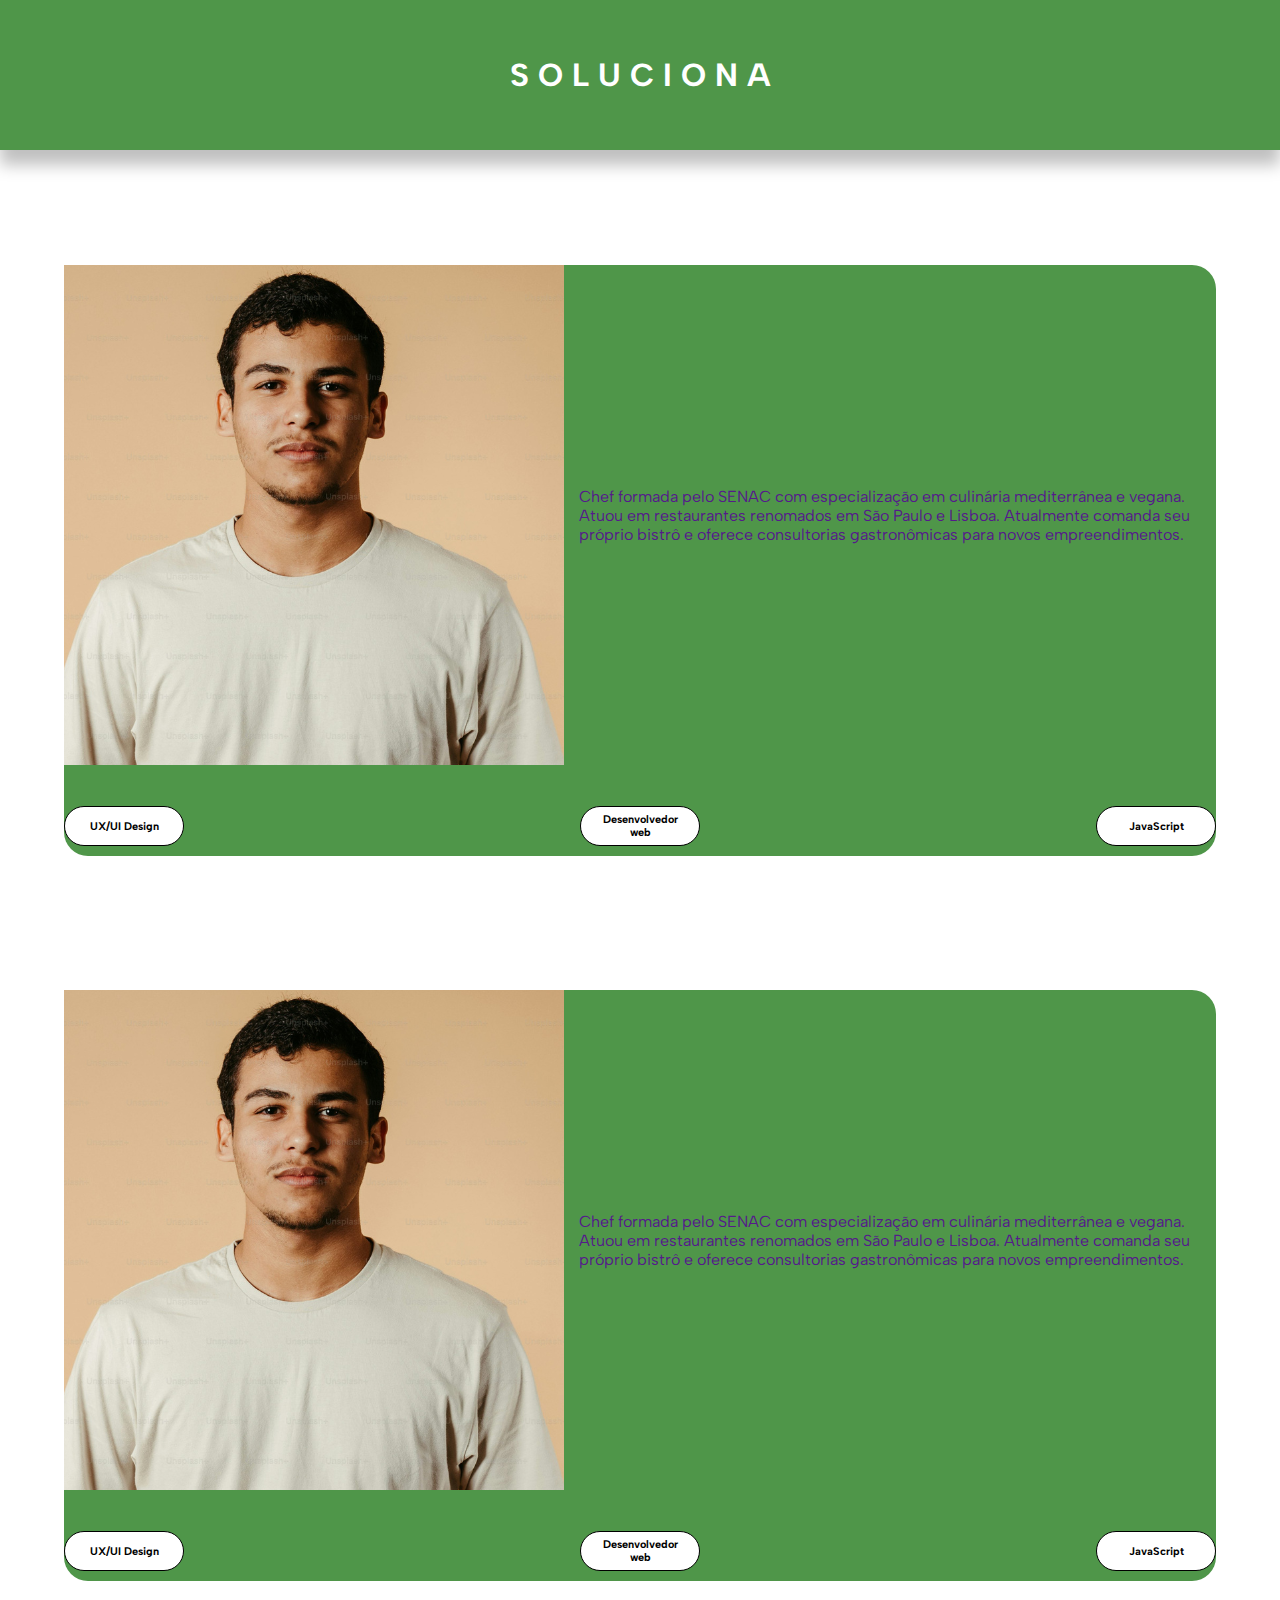
<file: index.html>
<!DOCTYPE html>
<html lang="en">
<head>
    <meta charset="UTF-8">
    <meta name="viewport" content="width=device-width, initial-scale=1.0">
    <title>SOLUCIONA</title>
    <link rel="stylesheet" href="style.css">
    <style>
        @import url('https://fonts.googleapis.com/css2?family=Albert+Sans:ital,wght@0,100..900;1,100..900&display=swap');
    </style>
</head>
<body>

    <div class="header_conteiner">
        <header class="header">
            <H1 class="titulo">S O L U C I O N A</H1>
        </header>
    </div>



    <div class="perfis_conteider">

        <a href="" style="text-decoration: none;">
                
            <div class="perfil">
                    
                <DIV class="perfil_dentro">
                    <div class="flex">

                        <img src="imagens/Perfil1.png" alt="" class="Foto_perfil">
                        <p>Chef formada pelo SENAC com especialização em culinária mediterrânea e vegana. Atuou em restaurantes renomados em São Paulo e Lisboa. Atualmente comanda seu próprio bistrô e oferece consultorias gastronômicas para novos empreendimentos. </p>
                        

                    </div>
                    <br>

                    <div class="conteiner_habilidade">
                        <div class="habilidade_1">  <strong>UX/UI Design</strong> </div>
                        <div class="habilidade_2">  <strong>Desenvolvedor web</strong> </div>
                        <div class="habilidade_3">  <strong>JavaScript</strong> </div>
                        
                    </div>

                </DIV>

            </div>
        
        </a>

        <br>

        <a href="" style="text-decoration: none;">
                
            <div class="perfil">
                    
                <DIV class="perfil_dentro">
                    <div class="flex">

                        <img src="imagens/Perfil1.png" alt="" class="Foto_perfil">
                        <p>Chef formada pelo SENAC com especialização em culinária mediterrânea e vegana. Atuou em restaurantes renomados em São Paulo e Lisboa. Atualmente comanda seu próprio bistrô e oferece consultorias gastronômicas para novos empreendimentos. </p>
                        

                    </div>
                    <br>

                    <div class="conteiner_habilidade">
                        <div class="habilidade_1">  <strong>UX/UI Design</strong> </div>
                        <div class="habilidade_2">  <strong>Desenvolvedor web</strong> </div>
                        <div class="habilidade_3">  <strong>JavaScript</strong> </div>
                        
                    </div>

                </DIV>

            </div>
        
        </a>


    </div>
</body>
</html>
</file>
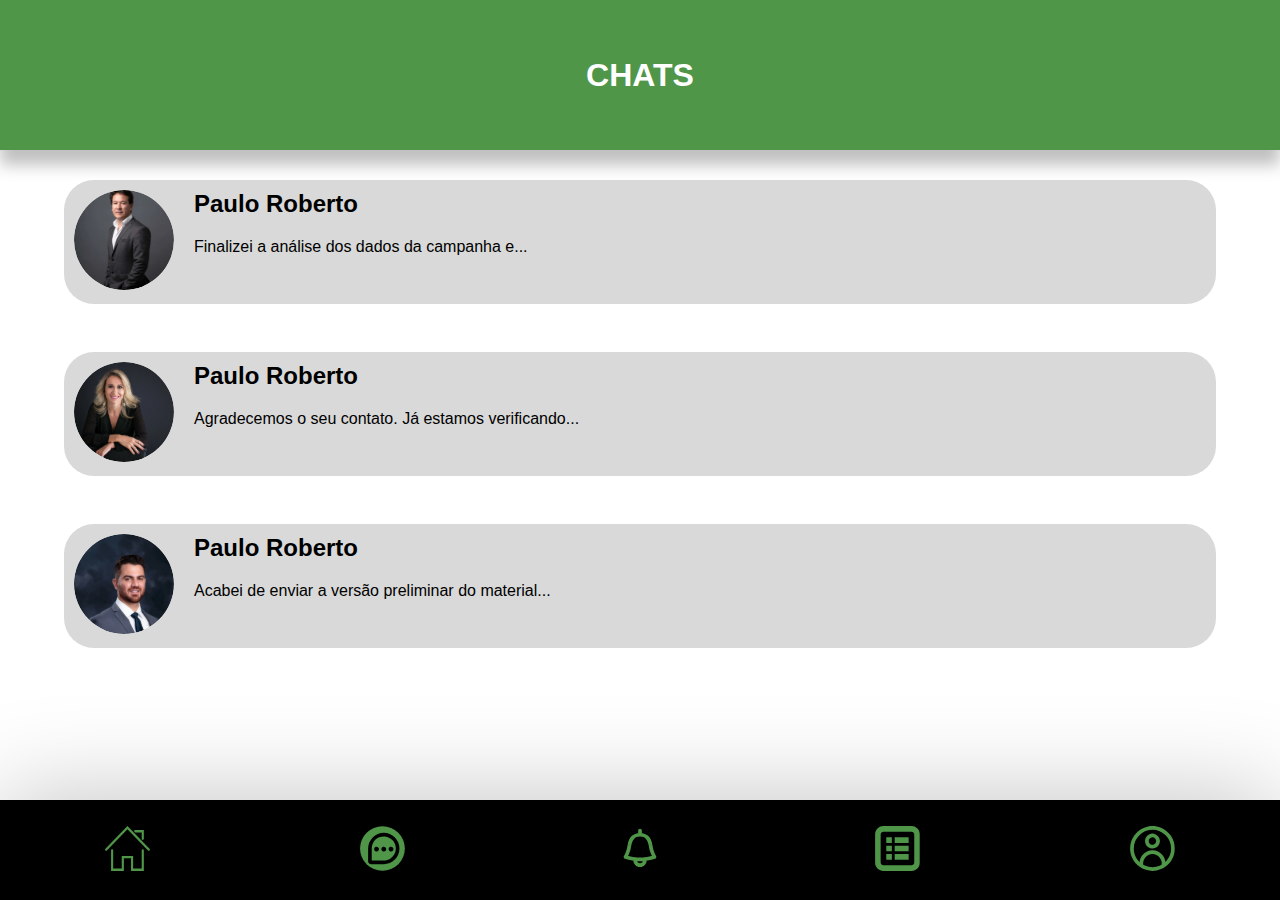
<file: chats.html>
<!DOCTYPE html>
<html lang="en">
<head>
    <meta charset="UTF-8">
    <meta name="viewport" content="width=device-width, initial-scale=1.0">
    <title>Chat</title>
    <link rel="stylesheet" href="style.css">
</head>
<body>
    
    <div class="header_conteiner">
        <header class="header">
            <H1 class="titulo">CHATS</H1>
        </header>
    </div>

    <div class="chat_conteiner">
        <a href="" style="text-decoration: none;">
            <div class="chat">

                <div class="dentro_chat">
                    <div class="esquerdo">
                        <img src="imagens/perfil11.svg" class="foto_perfil_home">
                    </div>

                    <div class="direito">
                        <h2>Paulo Roberto</h2>
                        <p style="margin-top: 20px;">
                            Finalizei a análise dos dados da campanha e...
                        </p>
                    </div>


                </div>

            </div>
        </a>
        <br>
        <a href="" style="text-decoration: none;">
            <div class="chat">

                <div class="dentro_chat">
                    <div class="esquerdo">
                        <img src="imagens/perfil10.svg" class="foto_perfil_home">
                    </div>

                    <div class="direito">
                        <h2>Paulo Roberto</h2>
                        <p style="margin-top: 20px;">
                            Agradecemos o seu contato. Já estamos verificando... 
                        </p>
                    </div>


                </div>

            </div>
        </a>
        <br>
        <a href="" style="text-decoration: none;">
            <div class="chat">

                <div class="dentro_chat">
                    <div class="esquerdo">
                        <img src="imagens/perfil9.svg" class="foto_perfil_home">
                    </div>

                    <div class="direito">
                        <h2>Paulo Roberto</h2>
                        <p style="margin-top: 20px;">
                            Acabei de enviar a versão preliminar do material...
                        </p>
                    </div>


                </div>

            </div>
        </a>
    </div>
        
    <footer class="footer">

        <div class="menu">

            <a href="index.html"> <img src="imagens/HOME_normal.svg" class="icon1"></a>
            <a href="chats.html"> <img src="imagens/Chat_entrou.svg" class="icon2"></a>
            <a href="nots.html"> <img src="imagens/Notification.svg" class="icon3"></a>
            <a href="servi.html"> <img src="imagens/Serviços.svg" class="icon4"> </a>
            <a href="perfil.html"> <img src="imagens/PERFIL.svg" class="icon5"> </a>

        </div>

    </footer>

</body>
</html>
</file>
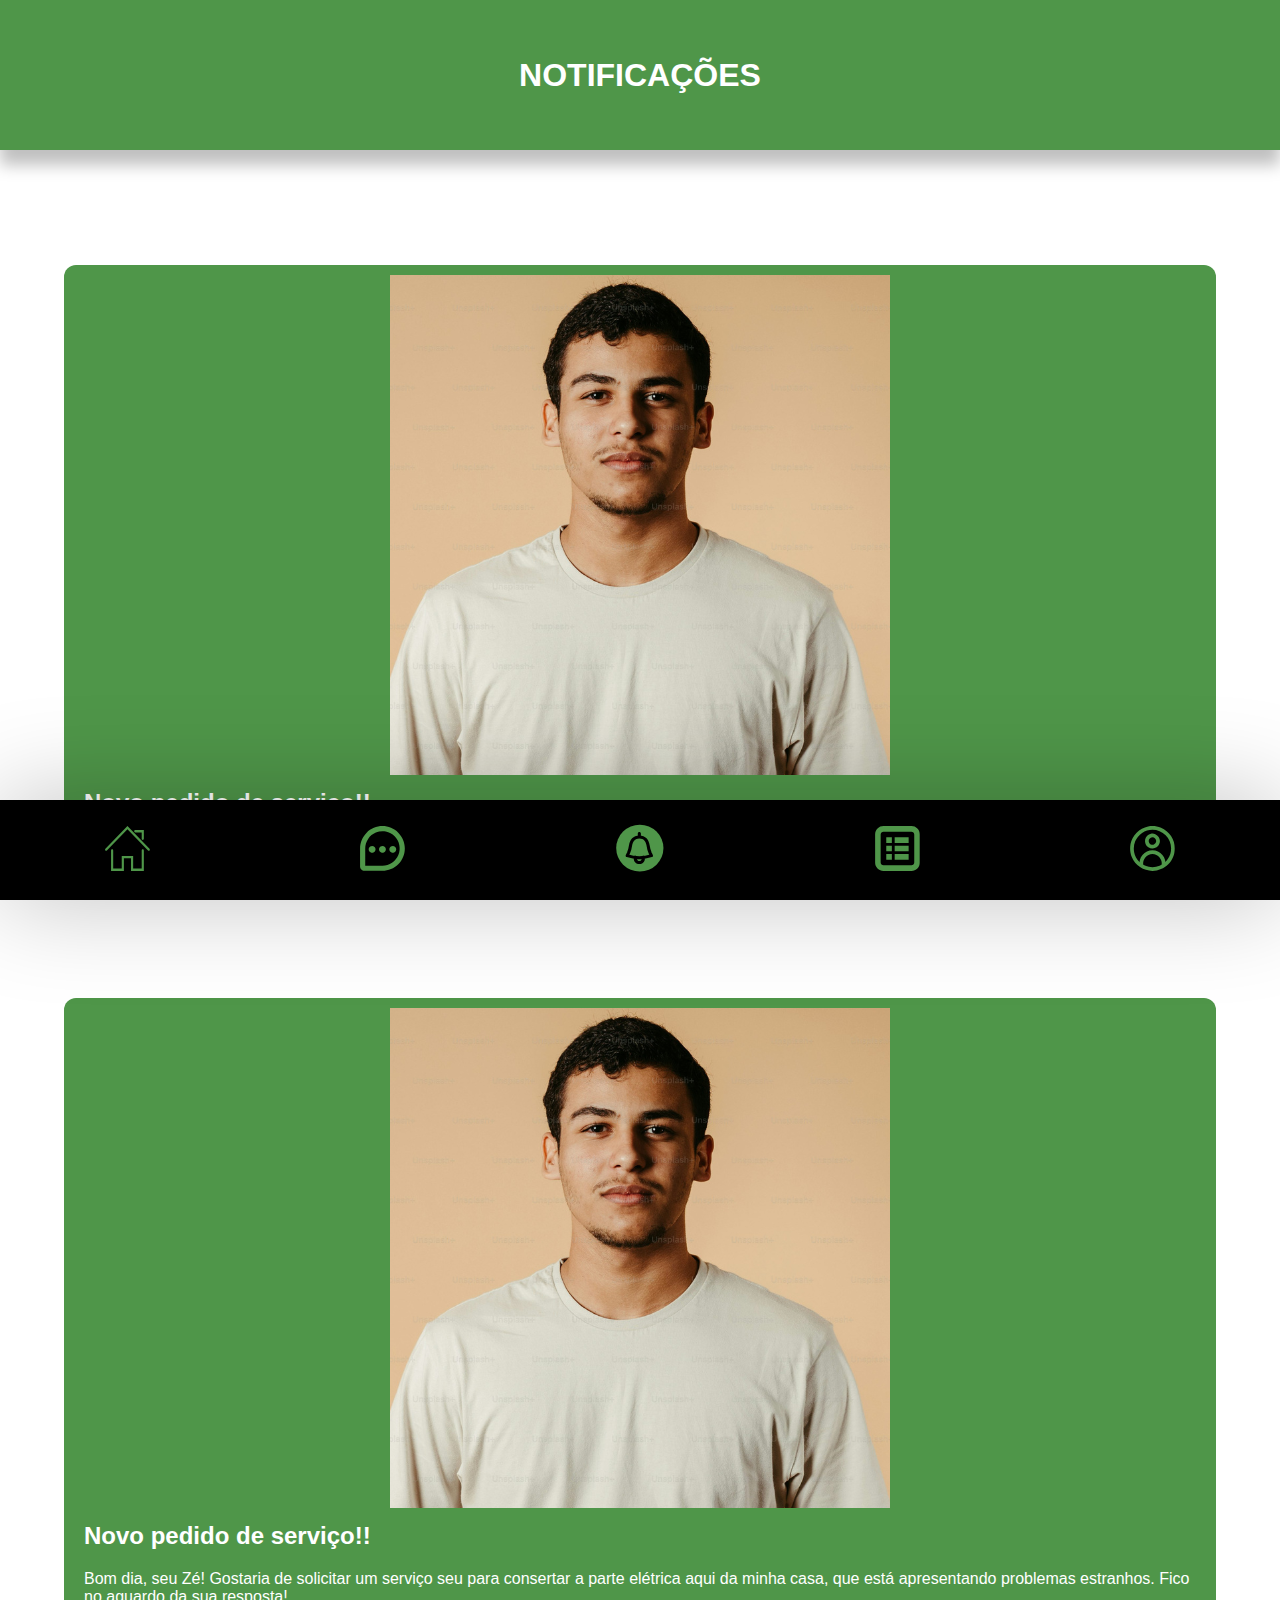
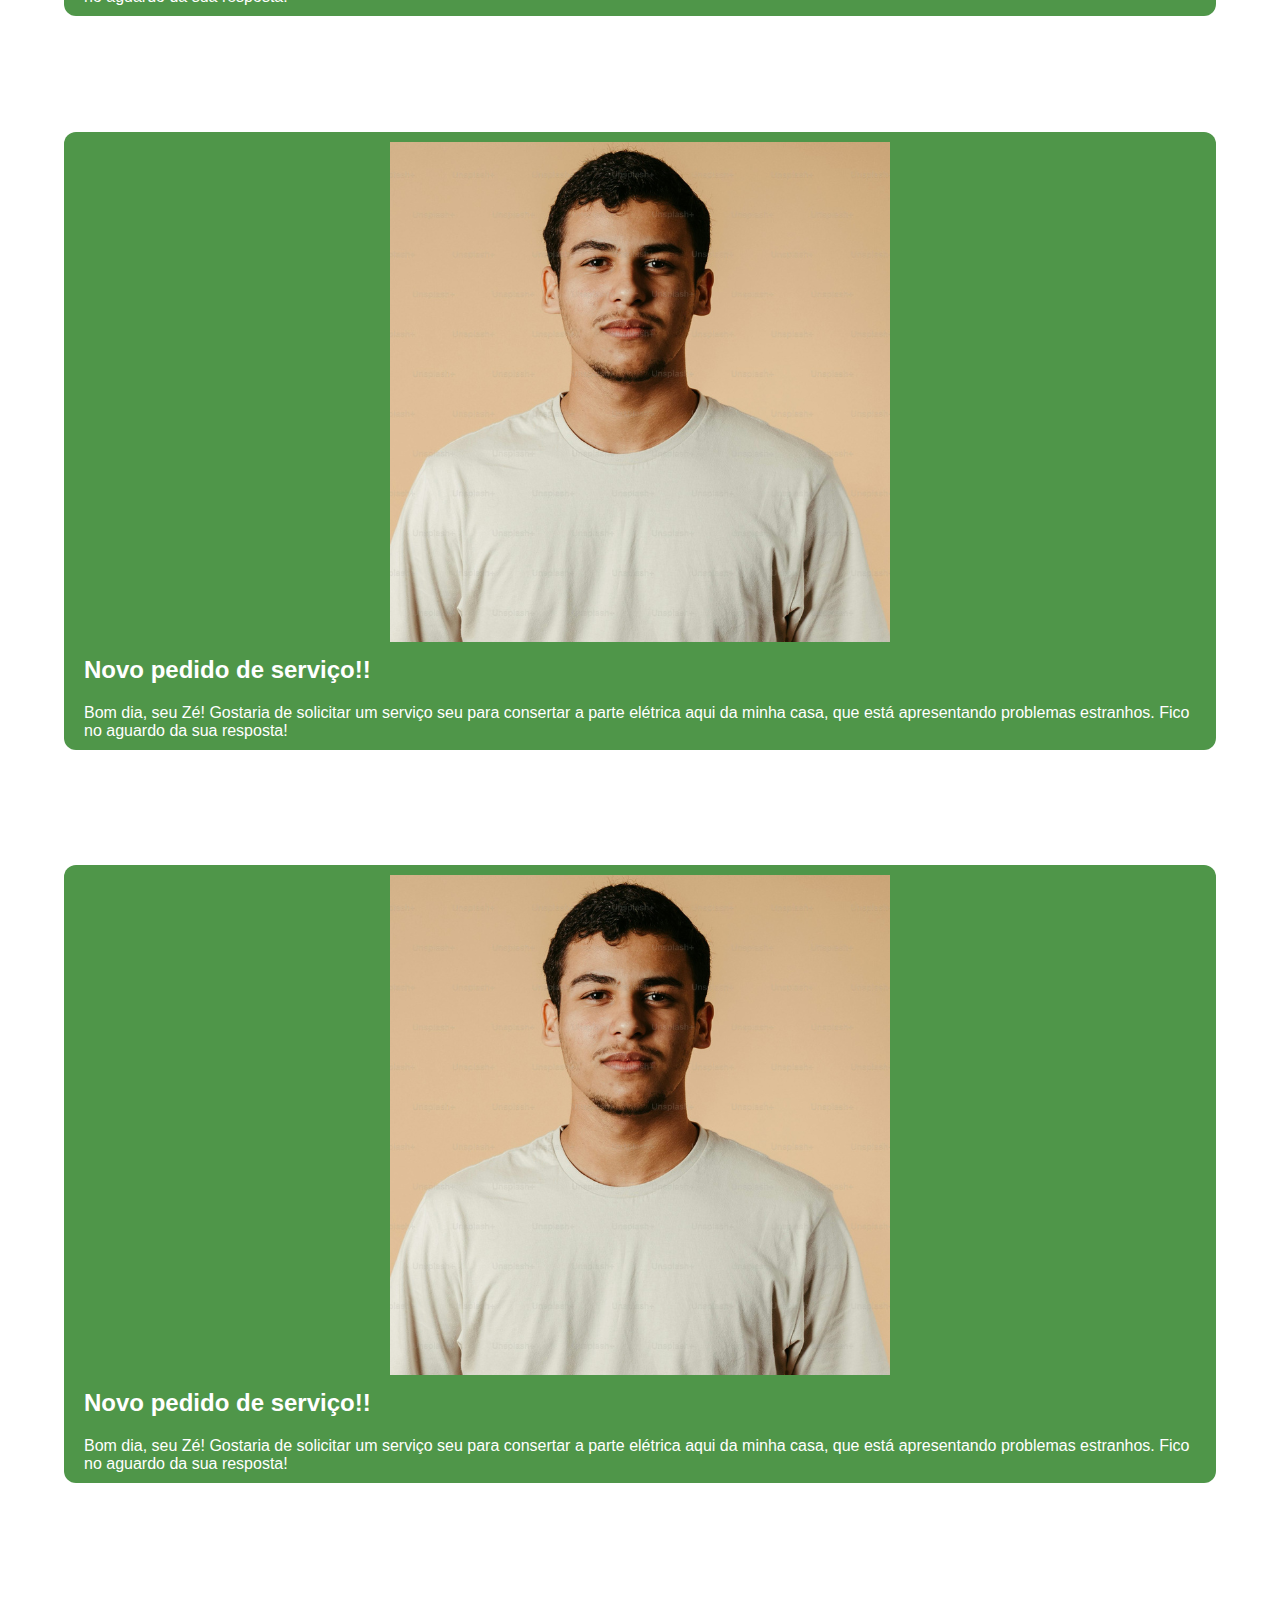
<file: nots.html>
<!DOCTYPE html>
<html lang="en">
<head>
    <meta charset="UTF-8">
    <meta name="viewport" content="width=device-width, initial-scale=1.0">
    <title>Notificações</title>
    <link rel="stylesheet" href="style.css">
</head>
<body>
    
    <div class="header_conteiner">
        <header class="header">
            <H1 class="titulo">NOTIFICAÇÕES</H1>
        </header>
    </div>

    <div class="area_noti_conteiner">
        <div class="noti_conteiner">
            <div class="noti_dentro">
                <div class="noti_esquerdo">
                    <img src="imagens/Perfil1.png" class="Foto_perfil">
                </div>

                <div class="noti_direito">
                    <h2>Novo pedido de serviço!!</h2>
                        <p style="margin-top: 20px;">
                            Bom dia, seu Zé! Gostaria de solicitar um serviço seu para consertar a parte elétrica aqui da minha casa, que está apresentando problemas estranhos.
                            Fico no aguardo da sua resposta!
                        </p>
                </div>
            </div>

            

        </div>

        <div class="noti_conteiner">
            <div class="noti_dentro">
                <div class="noti_esquerdo">
                    <img src="imagens/Perfil1.png" class="Foto_perfil">
                </div>

                <div class="noti_direito">
                    <h2>Novo pedido de serviço!!</h2>
                        <p style="margin-top: 20px;">
                            Bom dia, seu Zé! Gostaria de solicitar um serviço seu para consertar a parte elétrica aqui da minha casa, que está apresentando problemas estranhos.
                            Fico no aguardo da sua resposta!
                        </p>
                </div>
            </div>

            

        </div>

        <div class="noti_conteiner">
            <div class="noti_dentro">
                <div class="noti_esquerdo">
                    <img src="imagens/Perfil1.png" class="Foto_perfil">
                </div>

                <div class="noti_direito">
                    <h2>Novo pedido de serviço!!</h2>
                        <p style="margin-top: 20px;">
                            Bom dia, seu Zé! Gostaria de solicitar um serviço seu para consertar a parte elétrica aqui da minha casa, que está apresentando problemas estranhos.
                            Fico no aguardo da sua resposta!
                        </p>
                </div>
            </div>

            

        </div>

        <div class="noti_conteiner">
            <div class="noti_dentro">
                <div class="noti_esquerdo">
                    <img src="imagens/Perfil1.png" class="Foto_perfil">
                </div>

                <div class="noti_direito">
                    <h2>Novo pedido de serviço!!</h2>
                        <p style="margin-top: 20px;">
                            Bom dia, seu Zé! Gostaria de solicitar um serviço seu para consertar a parte elétrica aqui da minha casa, que está apresentando problemas estranhos.
                            Fico no aguardo da sua resposta!
                        </p>
                </div>
            </div>

            

        </div>



    </div>


    <footer class="footer">

        <div class="menu">

            <a href="index.html"> <img src="imagens/HOME_normal.svg" class="icon1"></a>
            <a href="chats.html"> <img src="imagens/Chat.svg" class="icon2"></a>
            <a href="nots.html"> <img src="imagens/Notification_dentro.svg" class="icon3"></a>
            <a href="servi.html"> <img src="imagens/Serviços.svg" class="icon4"> </a>
            <a href="perfil.html"> <img src="imagens/PERFIL.svg" class="icon5"> </a>

        </div>

    </footer>
    


</body>
</html>
</file>
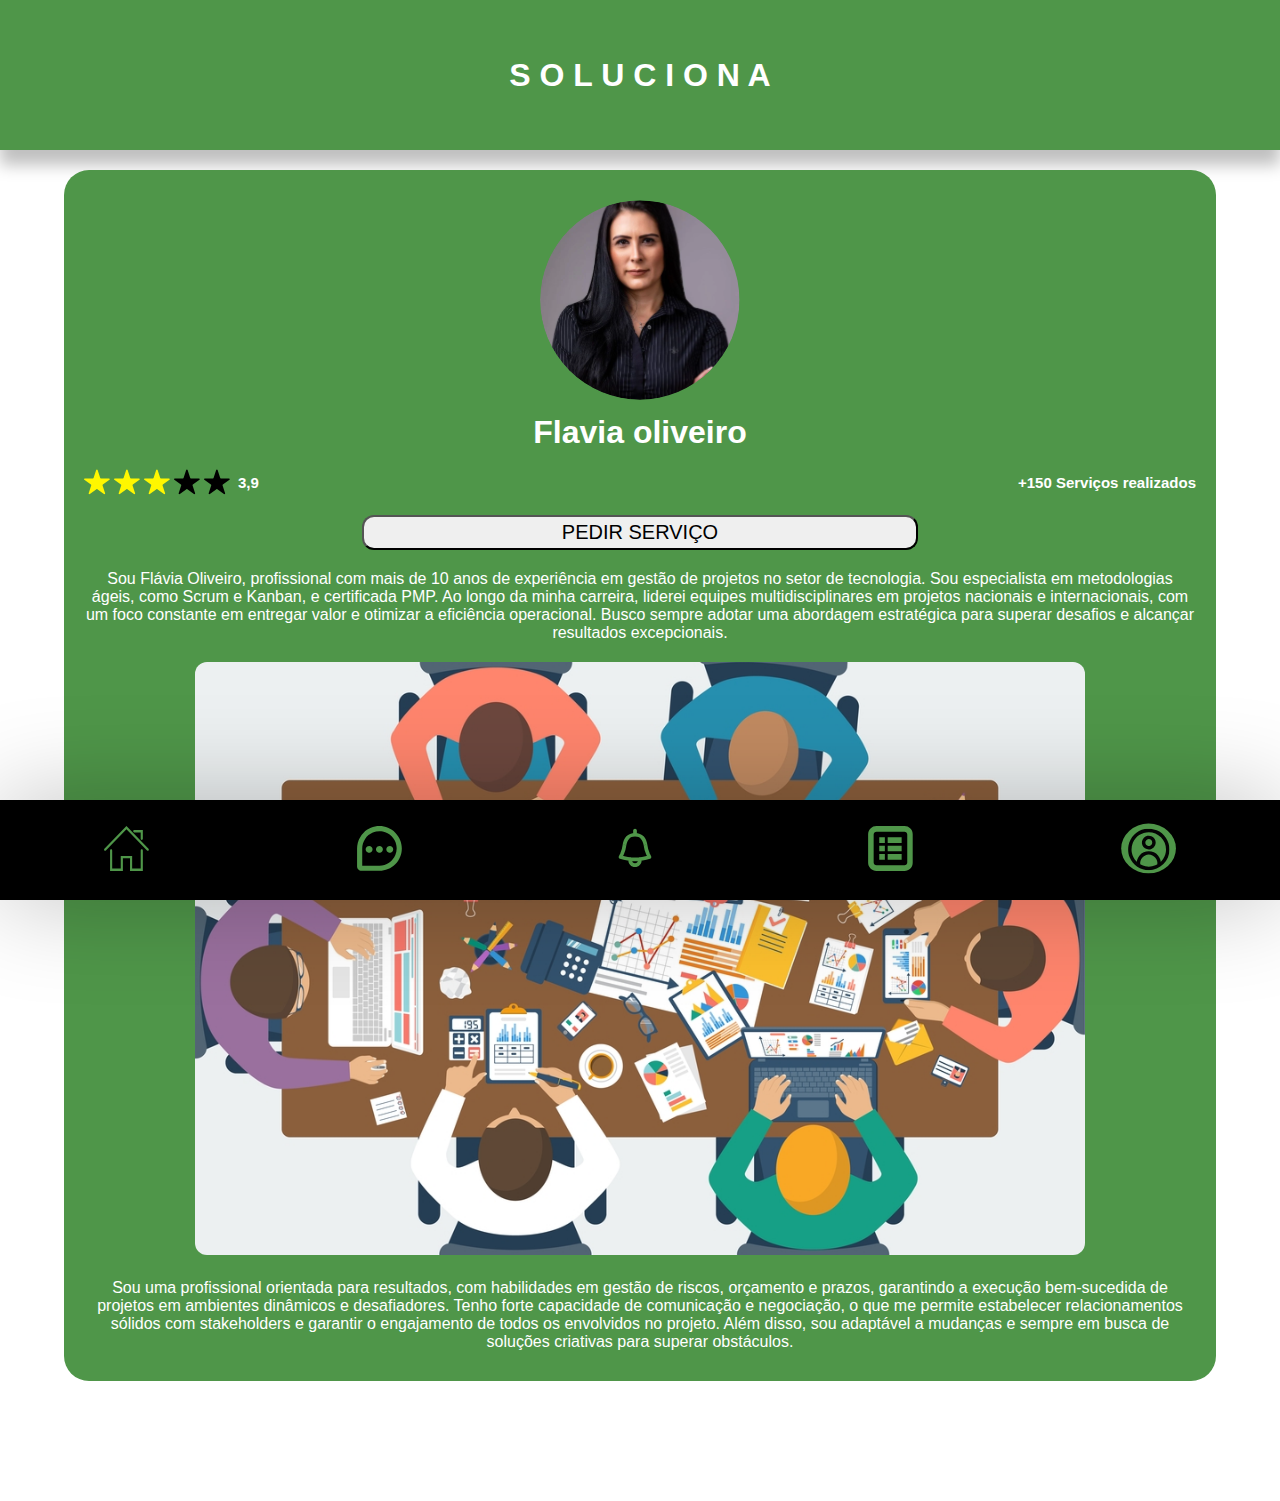
<file: perfil_flavia.html>
<!DOCTYPE html>
<html lang="en">
<head>
    <meta charset="UTF-8">
    <meta name="viewport" content="width=device-width, initial-scale=1.0">
    <title>Perfil Flavia</title>
    <link rel="stylesheet" href="style.css">
</head>
<body>
    <div class="header_conteiner">
        <header class="header">
            <H1 class="titulo">S O L U C I O N A</H1>
        </header>
    </div>

    <div class="area_perfil_conteiner">
        <div class="perfil_conteiner">
            <div class="perfil_dentro">
                    <div class="foto_perfil_conteiner">
                        <img src="imagens/perfil2.svg" class="foto_perfil" style="margin-bottom: 10px;">
                        
                        <h1>Flavia oliveiro</h1>

                    </div>

                    <br>

                    <div class="perfil_ava">
                        <div class="perfil_ava_esquerdo">
                            <img src="imagens/star.svg" class="perfil_star">
                            <img src="imagens/star.svg" class="perfil_star">
                            <img src="imagens/star.svg" class="perfil_star">
                            <img src="imagens/star_preta.svg" class="perfil_star">
                            <img src="imagens/star_preta.svg" class="perfil_star">
                            <br>
                            <h4> 3,9</h4>
                        </div>

                        <div>
                            <h4>+150 Serviços realizados</h4>
                        </div>

                        

                        

                    </div>

                    <div class="perfil_button_conteiner">
                        <button type="button" class="perfil_button">PEDIR SERVIÇO</button>
                    </div>

                    <div class="perfil_bio_conteiner">
                        <p class="perfil_bio">Sou Flávia Oliveiro, profissional com mais de 10 anos de experiência em gestão de projetos no setor de tecnologia. Sou especialista em metodologias ágeis, como Scrum e Kanban, e certificada PMP. Ao longo da minha carreira, liderei equipes multidisciplinares em projetos nacionais e internacionais, com um foco constante em entregar valor e otimizar a eficiência operacional. Busco sempre adotar uma abordagem estratégica para superar desafios e alcançar resultados excepcionais.</p>
                    </div>

                    <div class="perfil_projeto_conteiner">
                        
                        <div>
                           <img src="imagens/gestao.jpg" class="img_projetos">
                        </div>

                        <div>
                            <p style="margin-top: 20px;
                            word-wrap: break-word;
                            overflow-wrap: break-word;
                            white-space: normal;">
                                Sou uma profissional orientada para resultados, com habilidades em gestão de riscos, orçamento e prazos, garantindo a execução bem-sucedida de projetos em ambientes dinâmicos e desafiadores. Tenho forte capacidade de comunicação e negociação, o que me permite estabelecer relacionamentos sólidos com stakeholders e garantir o engajamento de todos os envolvidos no projeto. Além disso, sou adaptável a mudanças e sempre em busca de soluções criativas para superar obstáculos. 
                            </p>
                        </div>
                        
                    </div>
                    
                </div>
            </div>
        </div>
    </div>

    <footer class="footer">

        <div class="menu">

            <a href="index.html"> <img src="imagens/HOME_normal.svg" class="icon1"></a>
            <a href="chats.html"> <img src="imagens/Chat.svg" class="icon2"></a>
            <a href="nots.html"> <img src="imagens/Notification.svg" class="icon3"></a>
            <a href="servi.html"> <img src="imagens/Serviços.svg" class="icon4"> </a>
            <a href="perfil.html"> <img src="imagens/PERFIL_dentro.svg" class="icon5" style="height: 55px; width: 55px;"> </a>

        </div>

    </footer>
</body>
</html>
</file>
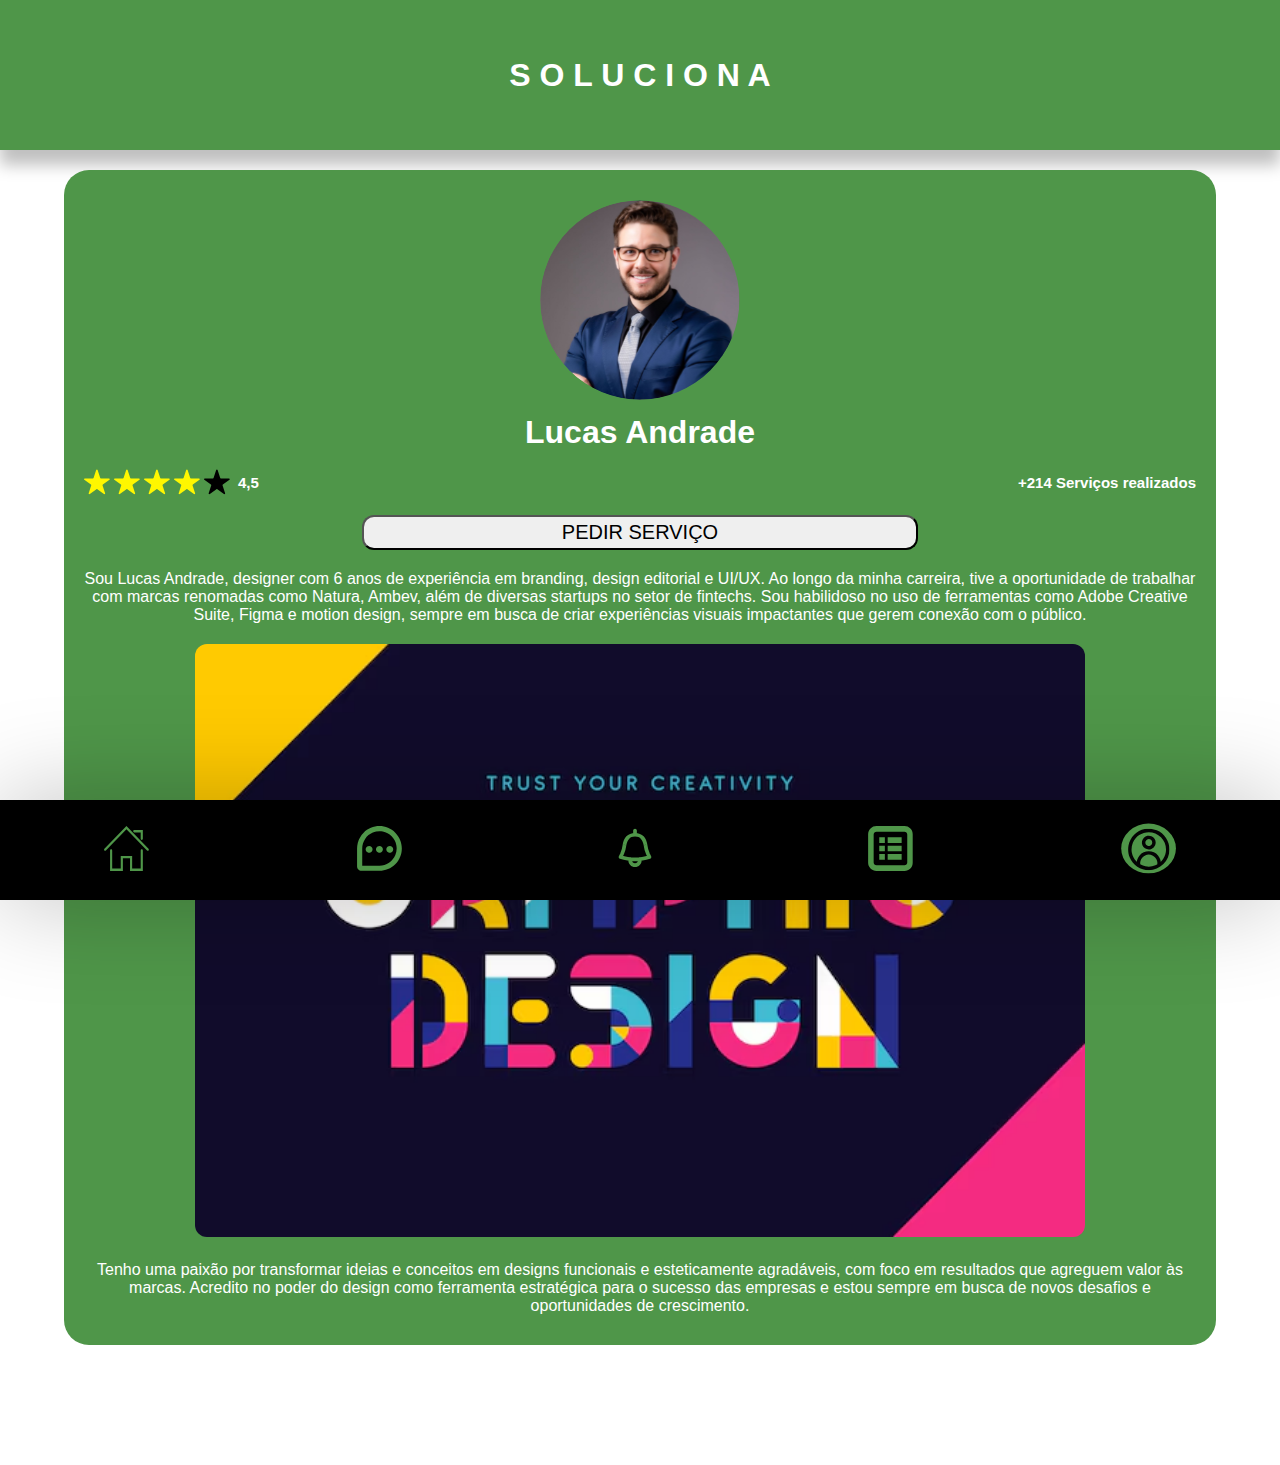
<file: perfil_lucas.html>
<!DOCTYPE html>
<html lang="en">
<head>
    <meta charset="UTF-8">
    <meta name="viewport" content="width=device-width, initial-scale=1.0">
    <title>Perfil Lucas</title>
    <link rel="stylesheet" href="style.css">
</head>
<body>
    <div class="header_conteiner">
        <header class="header">
            <H1 class="titulo">S O L U C I O N A</H1>
        </header>
    </div>

    <div class="area_perfil_conteiner">
        <div class="perfil_conteiner">
            <div class="perfil_dentro">
                    <div class="foto_perfil_conteiner">
                        <img src="imagens/perfil3.svg" class="foto_perfil" style="margin-bottom: 10px;">
                        
                        <h1>Lucas Andrade</h1>

                    </div>

                    <br>

                    <div class="perfil_ava">
                        <div class="perfil_ava_esquerdo">
                            <img src="imagens/star.svg" class="perfil_star">
                            <img src="imagens/star.svg" class="perfil_star">
                            <img src="imagens/star.svg" class="perfil_star">
                            <img src="imagens/star.svg" class="perfil_star">
                            <img src="imagens/star_preta.svg" class="perfil_star">
                            <br>
                            <h4> 4,5</h4>
                        </div>

                        <div>
                            <h4>+214 Serviços realizados</h4>
                        </div>

                        

                        

                    </div>

                    <div class="perfil_button_conteiner">
                        <button type="button" class="perfil_button">PEDIR SERVIÇO</button>
                    </div>

                    <div class="perfil_bio_conteiner">
                        <p class="perfil_bio">Sou Lucas Andrade, designer com 6 anos de experiência em branding, design editorial e UI/UX. Ao longo da minha carreira, tive a oportunidade de trabalhar com marcas renomadas como Natura, Ambev, além de diversas startups no setor de fintechs. Sou habilidoso no uso de ferramentas como Adobe Creative Suite, Figma e motion design, sempre em busca de criar experiências visuais impactantes que gerem conexão com o público.</p>
                    </div>

                    <div class="perfil_projeto_conteiner">
                        
                        <div>
                           <img src="imagens/design.avif" class="img_projetos">
                        </div>

                        <div>
                            <p style="margin-top: 20px;
                            word-wrap: break-word;
                            overflow-wrap: break-word;
                            white-space: normal;">
                                Tenho uma paixão por transformar ideias e conceitos em designs funcionais e esteticamente agradáveis, com foco em resultados que agreguem valor às marcas. Acredito no poder do design como ferramenta estratégica para o sucesso das empresas e estou sempre em busca de novos desafios e oportunidades de crescimento. 
                            </p>
                        </div>
                        
                    </div>
                    
                </div>
            </div>
        </div>
    </div>

    <footer class="footer">

        <div class="menu">

            <a href="index.html"> <img src="imagens/HOME_normal.svg" class="icon1"></a>
            <a href="chats.html"> <img src="imagens/Chat.svg" class="icon2"></a>
            <a href="nots.html"> <img src="imagens/Notification.svg" class="icon3"></a>
            <a href="servi.html"> <img src="imagens/Serviços.svg" class="icon4"> </a>
            <a href="perfil.html"> <img src="imagens/PERFIL_dentro.svg" class="icon5" style="height: 55px; width: 55px;"> </a>

        </div>

    </footer>
</body>
</html>
</file>
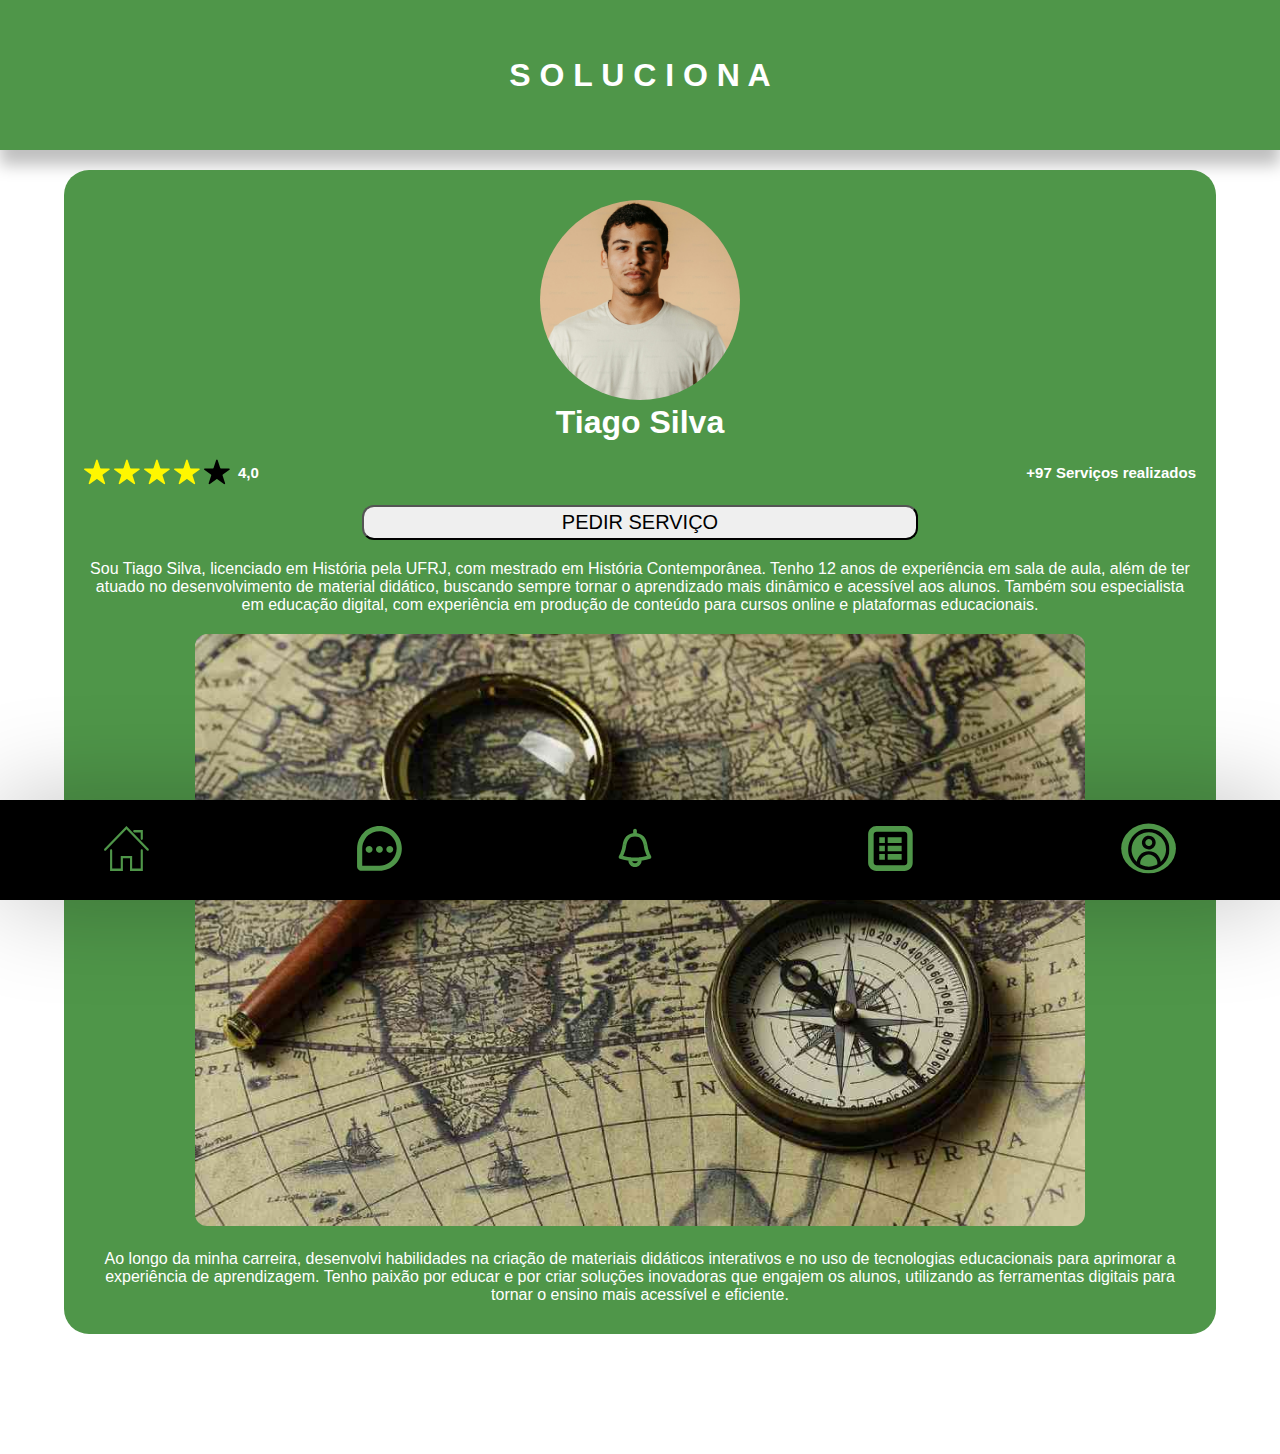
<file: perfil_tiago.html>
<!DOCTYPE html>
<html lang="en">
<head>
    <meta charset="UTF-8">
    <meta name="viewport" content="width=device-width, initial-scale=1.0">
    <title>Perfil Thiago</title>
    <link rel="stylesheet" href="style.css">
</head>
<body>
    <div class="header_conteiner">
        <header class="header">
            <H1 class="titulo">S O L U C I O N A</H1>
        </header>
    </div>

    <div class="area_perfil_conteiner">
        <div class="perfil_conteiner">
            <div class="perfil_dentro">
                    <div class="foto_perfil_conteiner">
                        <img src="imagens/perfil.png" class="foto_perfil">
                        
                        <h1>Tiago Silva</h1>

                    </div>

                    <br>

                    <div class="perfil_ava">
                        <div class="perfil_ava_esquerdo">
                            <img src="imagens/star.svg" class="perfil_star">
                            <img src="imagens/star.svg" class="perfil_star">
                            <img src="imagens/star.svg" class="perfil_star">
                            <img src="imagens/star.svg" class="perfil_star">
                            <img src="imagens/star_preta.svg" class="perfil_star">
                            <br>
                            <h4> 4,0</h4>
                        </div>

                        <div>
                            <h4>+97 Serviços realizados</h4>
                        </div>

                        

                        

                    </div>

                    <div class="perfil_button_conteiner">
                        <button type="button" class="perfil_button" onclick="alertapedirserviço()">PEDIR SERVIÇO</button>
                    </div>

                    <div class="perfil_bio_conteiner">
                        <p class="perfil_bio">Sou Tiago Silva, licenciado em História pela UFRJ, com mestrado em História Contemporânea. Tenho 12 anos de experiência em sala de aula, além de ter atuado no desenvolvimento de material didático, buscando sempre tornar o aprendizado mais dinâmico e acessível aos alunos. Também sou especialista em educação digital, com experiência em produção de conteúdo para cursos online e plataformas educacionais.</p>
                    </div>

                    <div class="perfil_projeto_conteiner">
                        
                        <div>
                           <img src="imagens/historia.jpg" class="img_projetos">
                        </div>

                        <div>
                            <p style="margin-top: 20px;
                            word-wrap: break-word;
                            overflow-wrap: break-word;
                            white-space: normal;">
                                Ao longo da minha carreira, desenvolvi habilidades na criação de materiais didáticos interativos e no uso de tecnologias educacionais para aprimorar a experiência de aprendizagem. Tenho paixão por educar e por criar soluções inovadoras que engajem os alunos, utilizando as ferramentas digitais para tornar o ensino mais acessível e eficiente. 
                            </p>
                        </div>
                        
                    </div>
                    
                </div>
            </div>
        </div>
    </div>

    <footer class="footer">

        <div class="menu">

            <a href="index.html"> <img src="imagens/HOME_normal.svg" class="icon1"></a>
            <a href="chats.html"> <img src="imagens/Chat.svg" class="icon2"></a>
            <a href="nots.html"> <img src="imagens/Notification.svg" class="icon3"></a>
            <a href="servi.html"> <img src="imagens/Serviços.svg" class="icon4"> </a>
            <a href="perfil.html"> <img src="imagens/PERFIL_dentro.svg" class="icon5" style="height: 55px; width: 55px;"> </a>

        </div>

    </footer>

    <script src="script.js"></script>
</body>
</html>
</file>
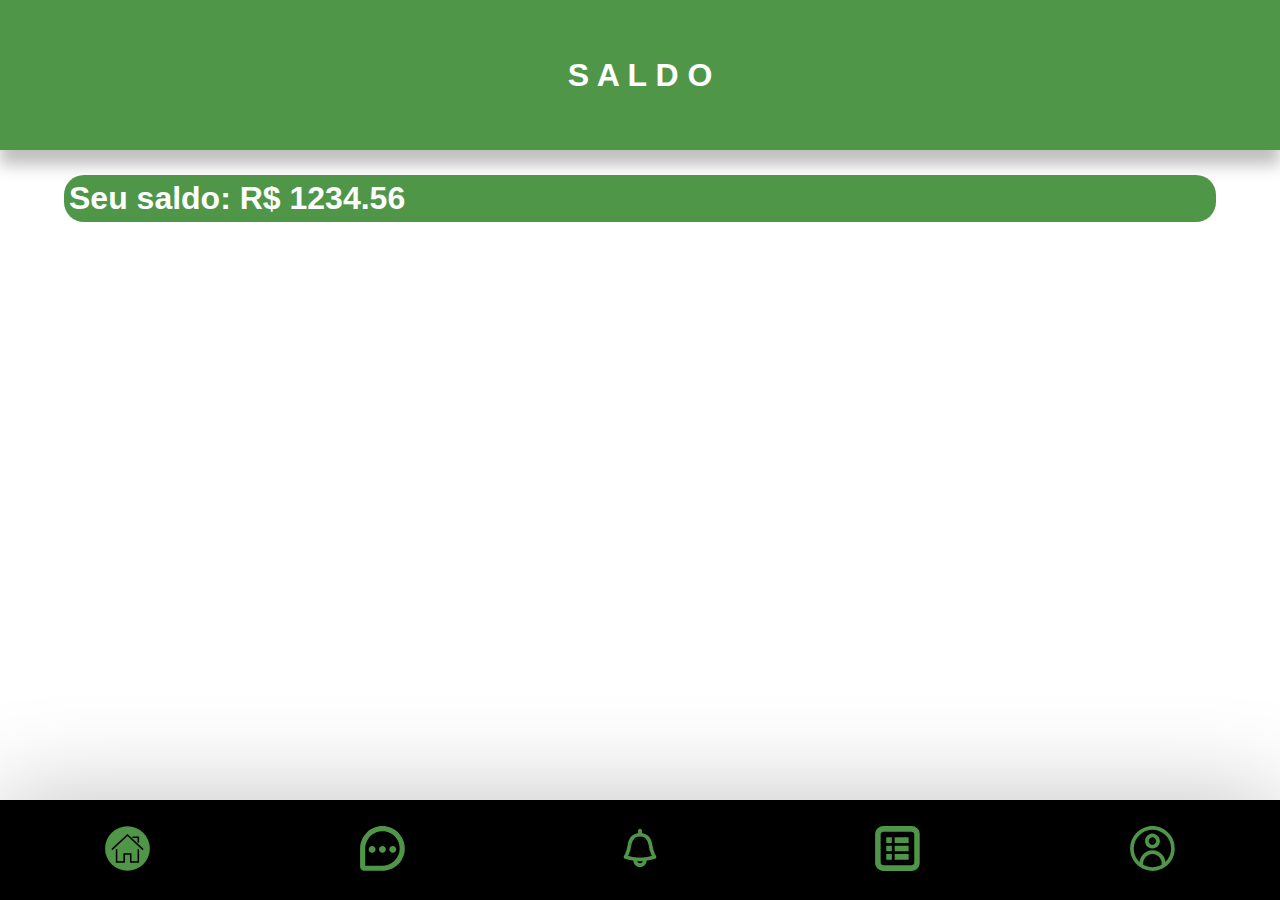
<file: saldo.html>
<!DOCTYPE html>
<html lang="en">
<head>
    <meta charset="UTF-8">
    <meta name="viewport" content="width=device-width, initial-scale=1.0">
    <title>SALDO</title>
    <link rel="stylesheet" href="style.css">
</head>
<body>
    <div class="header_conteiner">
        <header class="header">
            <H1 class="titulo">S A L D O</H1>
        </header>
    </div>

    <div class="saldo">
        <h1>Seu saldo: R$ 1234.56</h1>
    </div>


    <footer class="footer">

        <div class="menu">

            <a href="index.html"> <img src="imagens/HOME_entrou.svg" class="icon1"></a>
            <a href="chats.html"> <img src="imagens/Chat.svg" class="icon2"></a>
            <a href="nots.html"> <img src="imagens/Notification.svg" class="icon3"></a>
            <a href="servi.html"> <img src="imagens/Serviços.svg" class="icon4"> </a>
            <a href="perfil.html"> <img src="imagens/PERFIL.svg" class="icon5"> </a>

        </div>

    </footer>


</body>
</html>
</file>
<file: style.css>
* {
    margin: 0;
    padding: 0;
    box-sizing: border-box;
}

body{
    font-family:"Albert Sans", sans-serif;
    
}

/* HEADER DO INDEX */


.header{
    height: 150px;
    background-color: #4F9649;
    color: white;
    box-shadow: 0px 15px 15px rgba(0, 0, 0, 0.25);
}

.titulo{
    width: auto;
    height: 150px;
    display: flex;
    align-items: center;      
    justify-content: center;  
    
}


.menu_perfil{
    width: 60px;
}

.button_perfil{
    background-color: rgba(255, 0, 0, 0);
    border: 0px;
    position: relative;
    top: 30px;
    left: 40px;
}

.menu_saldo{
    display: none;
    position: absolute;
    img{
        width: 50px;
        
    }

}

.area_saldo{
    width: 70px;
    position:relative;
    overflow-wrap: break-word;
    background-color: black;
    border-radius: 25px;
    padding: 10px;
}



/* PARTE DOS PERFIS */

.perfis_conteider{
    margin: auto;
    width: 90%;
    height: auto;
    padding-bottom: 120px;
}

.perfil{
    margin-top: 10%;
    background-color: #4F9649;
    border-radius: 24px;
    width: auto;
    height: auto;
}

/* PARTE DO INDEX*/

.foto_perfil_home{
    width: 100px;
    height: 100px;
    border-radius: 50%;
}




.perfil_dentro_home{
    height: 167px;
    margin: 0px 15px 0px 15px; 
    padding: 10px 0px 10px 0px;
    color: white;
    font-size: 13px;
    height: auto;
}

.nome_home{
    width: 100%;
    text-align: center;
    margin-bottom: 15px;
    font-size: 25px;
}

.flex{
    display: flex;
    gap: 15px;
    align-items: center;
}

.conteiner_habilidade{
    display: flex;
    justify-content: space-between;
    gap: 10px;
    margin-top: 12px;
}

.habilidade_1{
    display: flex;
    justify-content: center;
    align-items: center;
    font-size: 11px;
    background-color: white;
    border: 1px solid black;
    border-radius: 100px;
    text-align: center;
    height: 40px;
    width: 120px;
    color: black;
    padding: 0px 10px 0px 10px;
    margin: 10px 0px;
}

.habilidade_2{
    display: flex;
    align-items: center;
    font-size: 11px;
    background-color: white;
    border: 1px solid black;
    border-radius: 100px;
    justify-content: center;
    text-align: center;
    height: 40px;
    width: 120px;
    color: black;
    padding: 0px 10px 0px 10px;
    margin: 10px 0px;
}

.habilidade_3{

    display: flex;
    font-size: 11px;
    background-color: white;
    border: 1px solid black;
    border-radius: 100px;
    align-items: center;
    justify-content: center;
    text-align: center;
    height: 40px;
    width: 120px;
    color: black;
    padding: 0px 10px 0px 10px;
    margin: 10px 0px;

}

/* PARTE CHATS 1 */

.chat_conteiner{
    margin: auto;
    width: 90%;
    height: auto;
    padding-bottom: 120px;
}

.chat{
    background-color: #D9D9D9;
    width: auto;
    height: auto;
    border-radius: 30px;
    padding: 10px;
    margin-top: 30px;
}

.dentro_chat{
    display: flex;
    color: black;
    gap: 20px;

}




/*  PARTE NOTIFICAÇÕES */
.area_noti_conteiner{
    
    margin: auto;
    width: 90%;
    height: auto;
    margin-bottom: 120px;
    
}

.noti_conteiner{
    margin-top: 10%;
    background-color: #4F9649;
    border-radius: 12px;
    width: 100%;
    height: auto;
    
}

.noti_dentro{
    margin: 0px 20px 0px 20px;
    display: flex;
    flex-direction: column;
    align-items: center;
    justify-content: center;
    gap: 10px;
    color: rgb(255, 255, 255);
    height: auto;
    padding: 10px 0px 10px 0px;
}

.noti_flex_buttom{
    width: 100%;
    display: flex;
    justify-content: space-between;
}

.noti_buttom{
    width: 150px;
    height: 40px;
    border-radius: 20px;
    border: 2px solid black;
    background-color: #ffffff;
}

.aviso_servi{
    display: block;
}

.flex_aviso_servi{
    display: flex;
    justify-content: center;
    align-items: center;
    margin-top: 20px;
    margin-left: 25px;
    gap: 20px;


    img{
        width: 30px;
    }
}

/* pedidos para o java*/

.pedido_bruno{
    display: none;
}

.pedido_flavia{
    display: none;
}

.pedido_lucas{
    display: none;
}

.pedido_rafael{
    display: none;
}

.pedido_tiago{
    display: none;
}


/* SERVIÇOS */

.area_servi_conteiner{
    
    margin: auto;
    width: 90%;
    height: auto;
    margin-bottom: 120px;
}

.servi_conteiner{
    background-color: #4F9649;
    border-radius: 6px;
    padding: 10px 0px;
    color: white;
    margin-top: 30px;
}

.servi_dentro{
    display: flex;
    flex-direction: column;
    gap: 15px;
    margin: 0px 40px;
    justify-content: center;
}

.servi_button{
    width: 100%;
    height: 30px;
    margin-top: 10px;
    border-radius: 10px;
    background-color: white;
    color: black;
    font-size: 18px;
}

/* serviços para o java */

.servi_bruno{
    display: none;
}

.servi_flavia{
    display: none;
}

.servi_lucas{
    display: none;
}

.servi_rafael{
    display: none;
}

.servi_tiago{
    display: none;
}


/* PERFIL cima */
    .area_perfil_conteiner{
        width: 90%;
        height: auto;
        margin: auto;
        margin-top: 20px;
        margin-bottom: 120px;
    }

    .perfil_conteiner{
        background-color: #4F9649;
        color: white;
        padding: 30px 20px 30px 20px;
        border-radius: 25px;
    }

    .foto_perfil_conteiner{
        width: 100%;
        text-align: center;
    }

    .foto_perfil{
        
        height: 200px;
        width: 200px;
        border-radius: 50%;
    }

    .perfil_dentro{
        height: auto;
    }

/* PERFIL AVALIAÇÃO */

    .perfil_star{
        width: 26px;
        height: 26px;
    }

    .perfil_ava_esquerdo{
        display: flex;
        justify-content: center;
        align-items: center;
        gap: 4px;
    }

    .perfil_ava{
        display: flex;
        text-align: center;
        align-items: center;
        justify-content: space-between;

        h4{
            font-size: 15px;
        }
    }

    .perfil_button{
        width: 50%;
        height: 35px;
        border-radius: 12px;
        font-size: 20px;
    }

    .perfil_button_conteiner{
        margin-top: 20px;
        text-align: center;
    }

    .perfil_bio{
        margin-top: 20px;
        text-align: center;
    }

    .perfil_projeto_conteiner{
        margin-top: 20px;
        text-align: center;
    }

    .img_projetos{
        width: 80%;
        border-radius: 12px;
    }

/* SALDO */

.saldo{    
    background-color: #4F9649;
    margin: auto;
    margin-top: 25px;
    width: 90%;
    border-radius: 20px;
    padding: 5px;
    color: white;
}



/* FOOTER */

.footer{
    position: fixed;
    bottom: 0px;
    background-color: rgb(0, 0, 0);
    height: 100px; 
    width: 100%;
    box-shadow: 0px 0px 100px 0px rgba(0, 0, 0, 0.25);
    
    
}


.menu{
    display: flex;
    justify-content: space-around;
    align-items: center;
    height: 100px;
}
.icon1{
    width: 45px;
    height: 45px;
}
.icon2{
    width: 45px;
    height: 45px;
}
.icon3{
    width: 50px;
    height: 50px;
}
.icon4{
    width: 45px;
    height: 45px;
}
.icon5{
    width: 45px;
    height: 45px;
}
</file>
